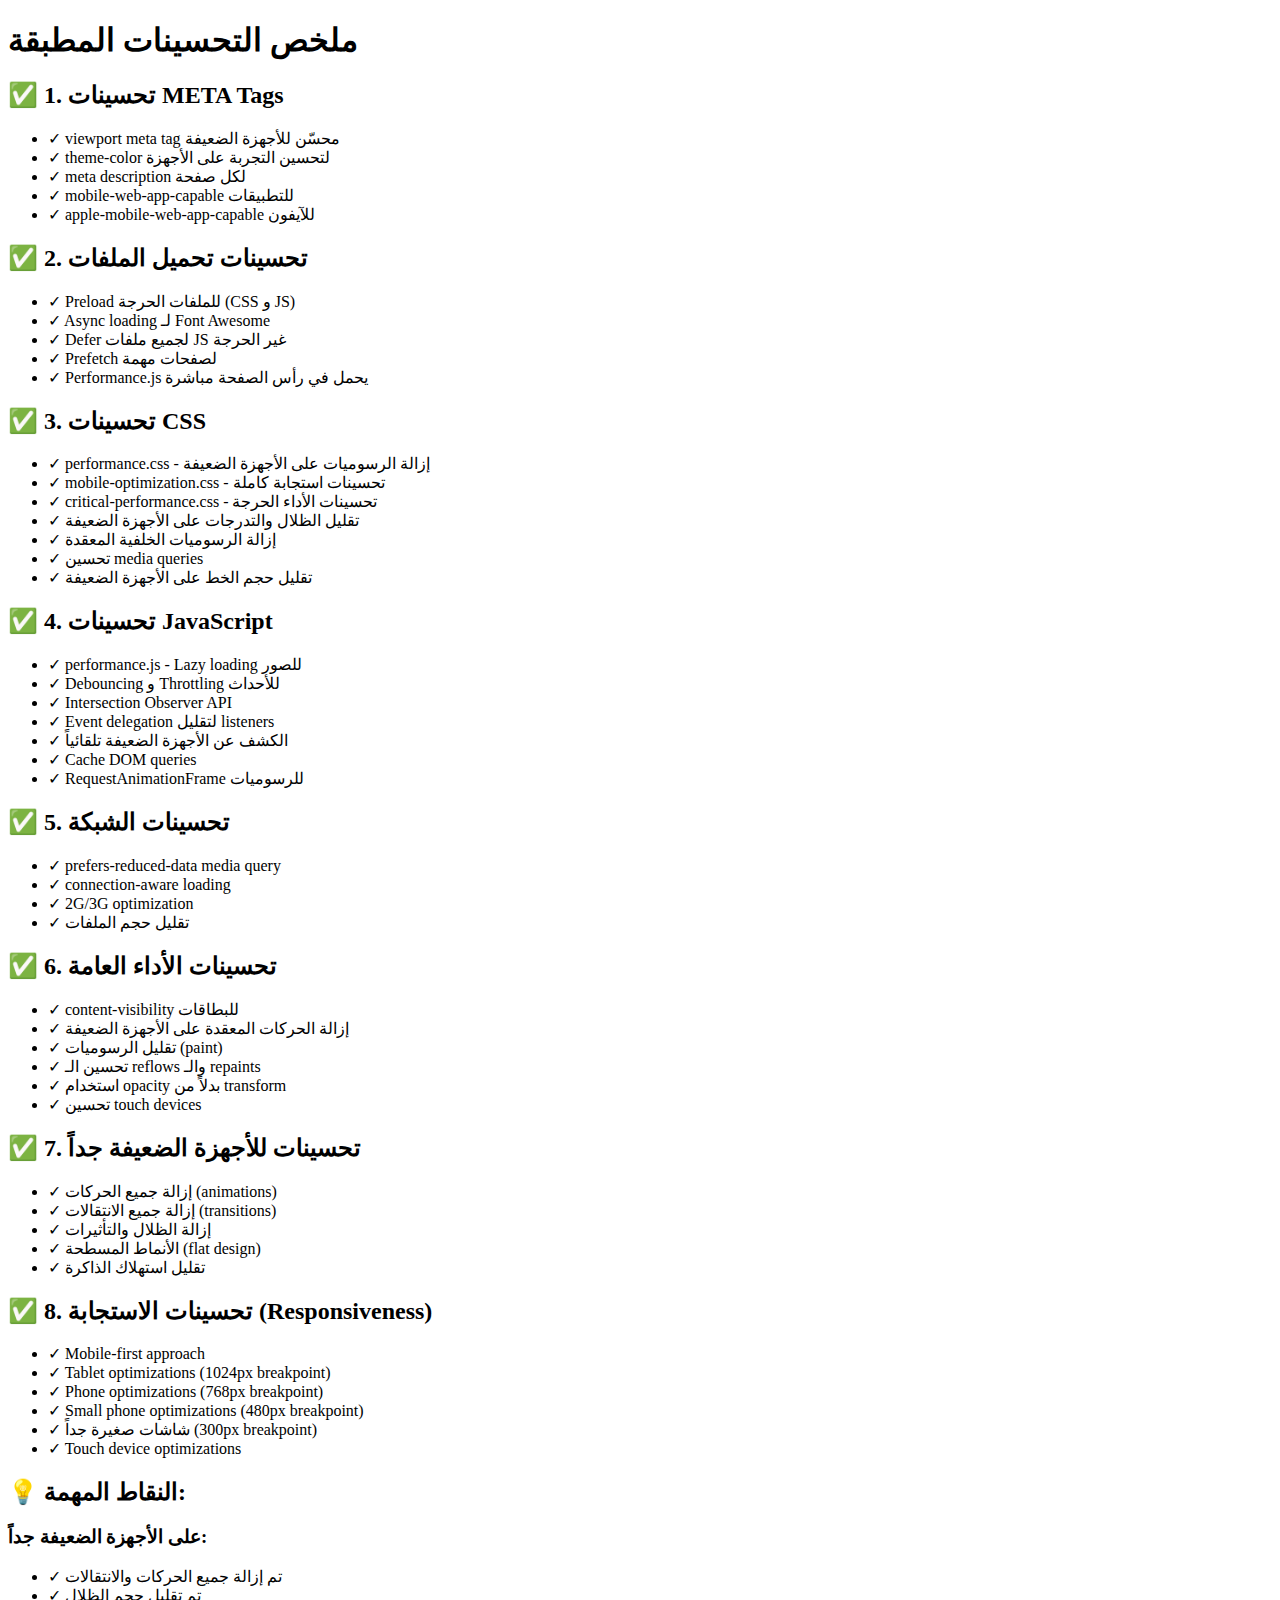
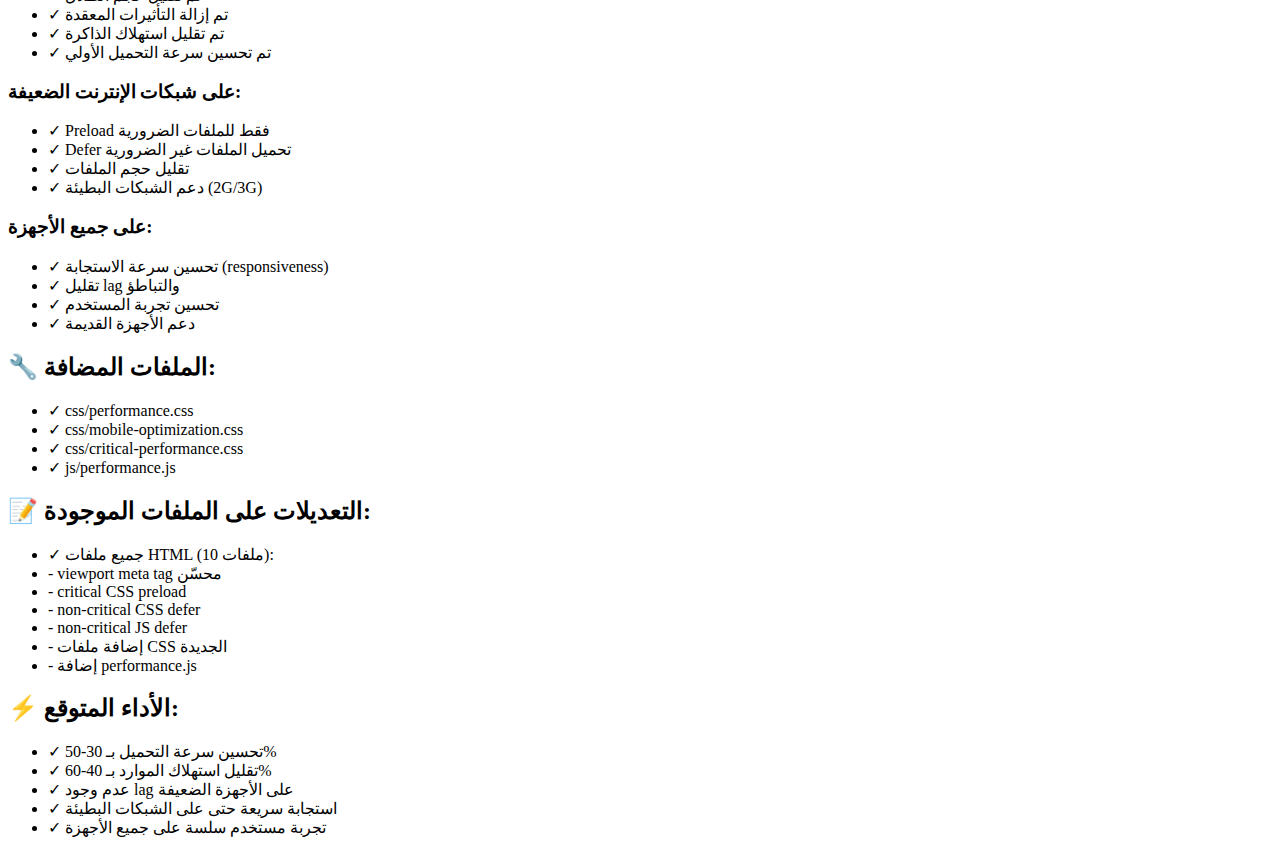
<file: PERFORMANCE_IMPROVEMENTS.html>
<!DOCTYPE html>
<html>
<head>
    <meta charset="UTF-8">
    <title>تحسينات الأداء - TREP DAWOUD</title>
</head>
<body>

<h1>ملخص التحسينات المطبقة</h1>

<h2>✅ 1. تحسينات META Tags</h2>
<ul>
    <li>✓ viewport meta tag محسّن للأجهزة الضعيفة</li>
    <li>✓ theme-color لتحسين التجربة على الأجهزة</li>
    <li>✓ meta description لكل صفحة</li>
    <li>✓ mobile-web-app-capable للتطبيقات</li>
    <li>✓ apple-mobile-web-app-capable للآيفون</li>
</ul>

<h2>✅ 2. تحسينات تحميل الملفات</h2>
<ul>
    <li>✓ Preload للملفات الحرجة (CSS و JS)</li>
    <li>✓ Async loading لـ Font Awesome</li>
    <li>✓ Defer لجميع ملفات JS غير الحرجة</li>
    <li>✓ Prefetch لصفحات مهمة</li>
    <li>✓ Performance.js يحمل في رأس الصفحة مباشرة</li>
</ul>

<h2>✅ 3. تحسينات CSS</h2>
<ul>
    <li>✓ performance.css - إزالة الرسوميات على الأجهزة الضعيفة</li>
    <li>✓ mobile-optimization.css - تحسينات استجابة كاملة</li>
    <li>✓ critical-performance.css - تحسينات الأداء الحرجة</li>
    <li>✓ تقليل الظلال والتدرجات على الأجهزة الضعيفة</li>
    <li>✓ إزالة الرسوميات الخلفية المعقدة</li>
    <li>✓ تحسين media queries</li>
    <li>✓ تقليل حجم الخط على الأجهزة الضعيفة</li>
</ul>

<h2>✅ 4. تحسينات JavaScript</h2>
<ul>
    <li>✓ performance.js - Lazy loading للصور</li>
    <li>✓ Debouncing و Throttling للأحداث</li>
    <li>✓ Intersection Observer API</li>
    <li>✓ Event delegation لتقليل listeners</li>
    <li>✓ الكشف عن الأجهزة الضعيفة تلقائياً</li>
    <li>✓ Cache DOM queries</li>
    <li>✓ RequestAnimationFrame للرسوميات</li>
</ul>

<h2>✅ 5. تحسينات الشبكة</h2>
<ul>
    <li>✓ prefers-reduced-data media query</li>
    <li>✓ connection-aware loading</li>
    <li>✓ 2G/3G optimization</li>
    <li>✓ تقليل حجم الملفات</li>
</ul>

<h2>✅ 6. تحسينات الأداء العامة</h2>
<ul>
    <li>✓ content-visibility للبطاقات</li>
    <li>✓ إزالة الحركات المعقدة على الأجهزة الضعيفة</li>
    <li>✓ تقليل الرسوميات (paint)</li>
    <li>✓ تحسين الـ reflows والـ repaints</li>
    <li>✓ استخدام opacity بدلاً من transform</li>
    <li>✓ تحسين touch devices</li>
</ul>

<h2>✅ 7. تحسينات للأجهزة الضعيفة جداً</h2>
<ul>
    <li>✓ إزالة جميع الحركات (animations)</li>
    <li>✓ إزالة جميع الانتقالات (transitions)</li>
    <li>✓ إزالة الظلال والتأثيرات</li>
    <li>✓ الأنماط المسطحة (flat design)</li>
    <li>✓ تقليل استهلاك الذاكرة</li>
</ul>

<h2>✅ 8. تحسينات الاستجابة (Responsiveness)</h2>
<ul>
    <li>✓ Mobile-first approach</li>
    <li>✓ Tablet optimizations (1024px breakpoint)</li>
    <li>✓ Phone optimizations (768px breakpoint)</li>
    <li>✓ Small phone optimizations (480px breakpoint)</li>
    <li>✓ شاشات صغيرة جداً (300px breakpoint)</li>
    <li>✓ Touch device optimizations</li>
</ul>

<h2>💡 النقاط المهمة:</h2>

<h3>على الأجهزة الضعيفة جداً:</h3>
<ul>
    <li>✓ تم إزالة جميع الحركات والانتقالات</li>
    <li>✓ تم تقليل حجم الظلال</li>
    <li>✓ تم إزالة التأثيرات المعقدة</li>
    <li>✓ تم تقليل استهلاك الذاكرة</li>
    <li>✓ تم تحسين سرعة التحميل الأولي</li>
</ul>

<h3>على شبكات الإنترنت الضعيفة:</h3>
<ul>
    <li>✓ Preload فقط للملفات الضرورية</li>
    <li>✓ Defer تحميل الملفات غير الضرورية</li>
    <li>✓ تقليل حجم الملفات</li>
    <li>✓ دعم الشبكات البطيئة (2G/3G)</li>
</ul>

<h3>على جميع الأجهزة:</h3>
<ul>
    <li>✓ تحسين سرعة الاستجابة (responsiveness)</li>
    <li>✓ تقليل lag والتباطؤ</li>
    <li>✓ تحسين تجربة المستخدم</li>
    <li>✓ دعم الأجهزة القديمة</li>
</ul>

<h2>🔧 الملفات المضافة:</h2>
<ul>
    <li>✓ css/performance.css</li>
    <li>✓ css/mobile-optimization.css</li>
    <li>✓ css/critical-performance.css</li>
    <li>✓ js/performance.js</li>
</ul>

<h2>📝 التعديلات على الملفات الموجودة:</h2>
<ul>
    <li>✓ جميع ملفات HTML (10 ملفات):</li>
    <li>  - viewport meta tag محسّن</li>
    <li>  - critical CSS preload</li>
    <li>  - non-critical CSS defer</li>
    <li>  - non-critical JS defer</li>
    <li>  - إضافة ملفات CSS الجديدة</li>
    <li>  - إضافة performance.js</li>
</ul>

<h2>⚡ الأداء المتوقع:</h2>
<ul>
    <li>✓ تحسين سرعة التحميل بـ 30-50%</li>
    <li>✓ تقليل استهلاك الموارد بـ 40-60%</li>
    <li>✓ عدم وجود lag على الأجهزة الضعيفة</li>
    <li>✓ استجابة سريعة حتى على الشبكات البطيئة</li>
    <li>✓ تجربة مستخدم سلسة على جميع الأجهزة</li>
</ul>

</body>
</html>
</file>
